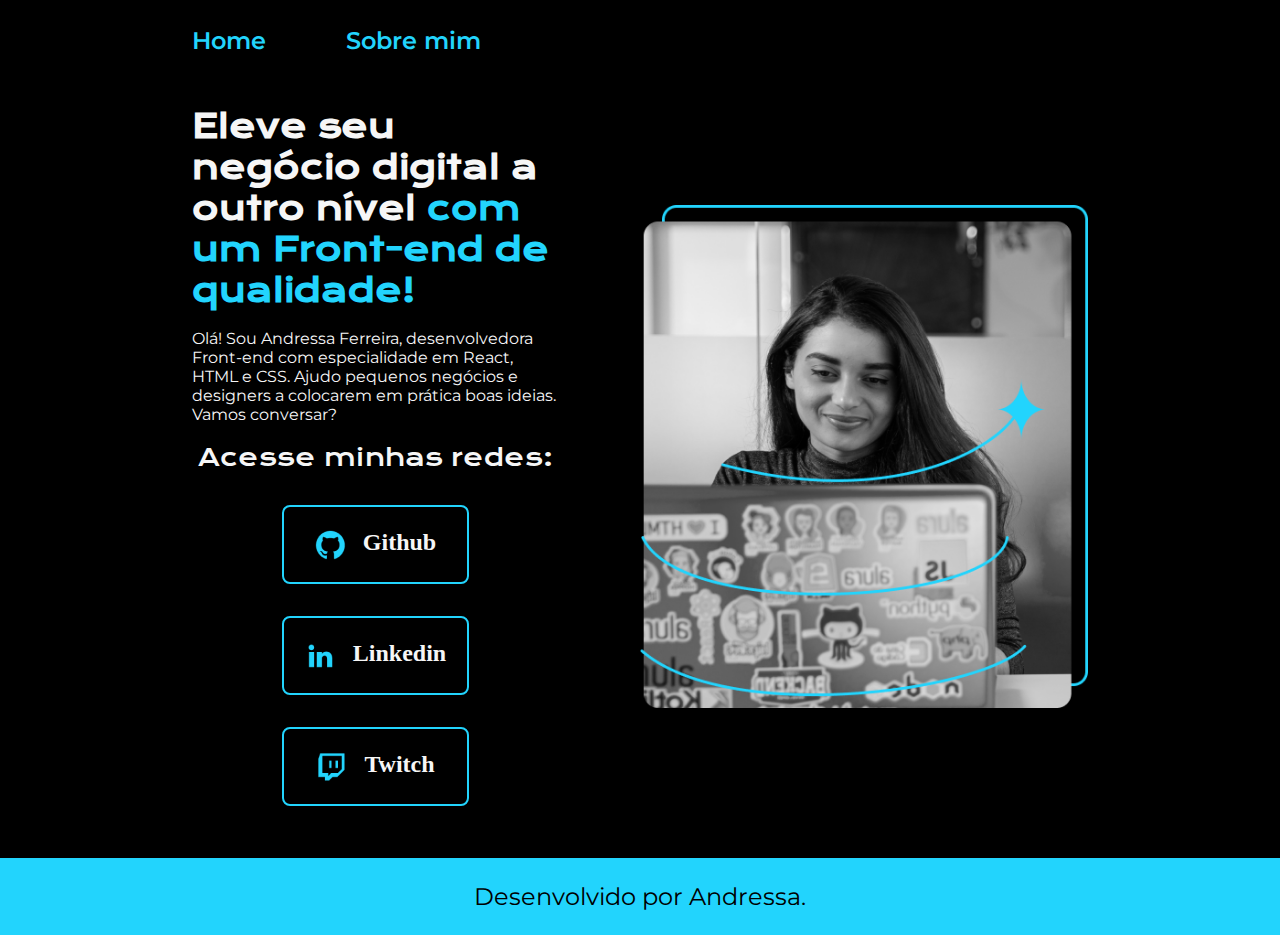
<file: index.html>
<!DOCTYPE html>
<html lang="pt-br">
<head>
    <meta charset="UTF-8">
    <meta name="viewport" content="width=device-width, initial-scale=1.0">
    <title>Portfolio</title>
    <link rel="stylesheet" href="./styles/style.css">
</head>
<body>
    <header class="cabecalho">
        <nav class="cabecalho_menu">
            <a class="cabecalho_menu_link" href="index.html">Home</a>
            <a class="cabecalho_menu_link" href="about.html">Sobre mim</a>
        </nav>
    </header>
    <main class="apresentacao">
        <section class="apresentacao__conteudo">
            <h1 class="apresentacao__conteudo__titulo">Eleve seu negócio digital a outro nível <strong class="titulo-destaque">com um Front-end de qualidade!</strong></h1>
            <p class="apresentacao__conteudo__texto">Olá! Sou Andressa Ferreira, desenvolvedora Front-end com especialidade em React, HTML e CSS. Ajudo pequenos negócios e designers a colocarem em prática boas ideias. Vamos conversar?</p>
            <div class="apresentacao__link">
                <h2 class="apresentacao__link_subtitulo">Acesse minhas redes:</h2>
                <a class="apresentacao__links__navegacao" href="https://github.com/andressafeerreira">
                   <img src="./assets/github.png" alt="">
                    Github
                </a>
                <a class="apresentacao__links__navegacao" href="https://www.linkedin.com/in/andressa-ferreira">
                    <img src="./assets/linkedin.png" alt="">
                     Linkedin
                 </a>
                 <a class="apresentacao__links__navegacao" href="https:twitch.tv">
                    <img src="./assets/twitch.png" alt="">
                     Twitch
                 </a>
            </div>
         </section>
        <img class="apresentacao__imagem" src="./assets/Imagem.png" alt="Foto da Andressa Ferreira programando.">
    </main>
    <footer class="rodape">
        <p>Desenvolvido por Andressa.</p>
    </footer>
</body>
</html>
</file>
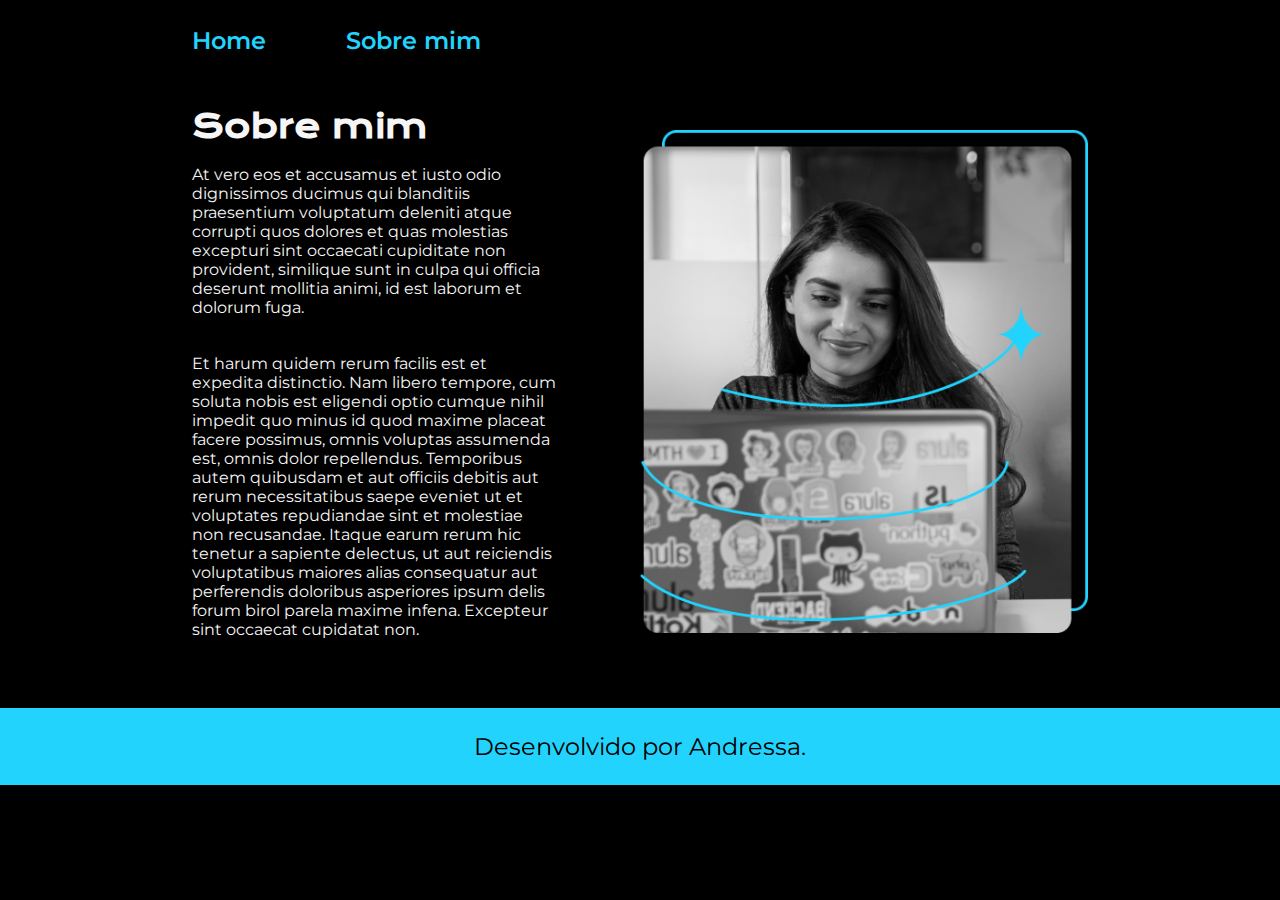
<file: about.html>
<!DOCTYPE html>
<html lang="ptbr-">
<head>
    <meta charset="UTF-8">
    <meta name="viewport" content="width=device-width, initial-scale=1.0">
    <title>Sobre mim</title>
    <link rel="stylesheet" href="./styles/style.css">
</head>
<body>
    <header class="cabecalho">
        <nav class="cabecalho_menu">
            <a class="cabecalho_menu_link" href="index.html">Home</a>
            <a class="cabecalho_menu_link" href="about.html">Sobre mim</a>
        </nav>
    </header>
   <main class="apresentacao">
        <section class="apresentacao__conteudo">
            <h1 class="apresentacao__conteudo__titulo">Sobre mim</h1>
            <p class="apresentacao__conteudo__texto">At vero eos et accusamus et iusto odio dignissimos ducimus qui blanditiis praesentium voluptatum deleniti atque corrupti quos dolores et quas molestias excepturi sint occaecati cupiditate non provident, similique sunt in culpa qui officia deserunt mollitia animi, id est laborum et dolorum fuga.</p>
            <p class="apresentacao__conteudo__texto">Et harum quidem rerum facilis est et expedita distinctio. Nam libero tempore, cum soluta nobis est eligendi optio cumque nihil impedit quo minus id quod maxime placeat facere possimus, omnis voluptas assumenda est, omnis dolor repellendus. Temporibus autem quibusdam et aut officiis debitis aut rerum necessitatibus saepe eveniet ut et voluptates repudiandae sint et molestiae non recusandae. Itaque earum rerum hic tenetur a sapiente delectus, ut aut reiciendis voluptatibus maiores alias consequatur aut perferendis doloribus asperiores ipsum delis forum birol parela maxime infena. Excepteur sint occaecat cupidatat non. 
            </p>
        </section>
        <img class="apresentacao__imagem" src="./assets/Imagem.png" alt="Foto da Andressa Ferreira programando.">
   </main>
   <footer class="rodape">
    <p>Desenvolvido por Andressa.</p>
    </footer>
</body>
</html>
</file>
<file: styles/style.css>
@import url('https://fonts.googleapis.com/css2?family=Inter:wght@300;500&family=Krona+One&display=swap');

@import url('https://fonts.googleapis.com/css2?family=Inter:wght@300;500&family=Krona+One&family=Montserrat&display=swap');

@import url('https://fonts.googleapis.com/css2?family=Inter:wght@300;500&family=Krona+One&family=Montserrat:wght@400;600&display=swap');

:root {
    --cor-primaria: #000000;
    --cor-secundaria: #f6f6f6;
    --cor-terciaria: #22d4FD;
    --cor-hover: #272727;

    --fonte-primaria: 'Krona One', sans-serif;
    --fonte-secundaria: 'Montserrat', sans-serif;
}

* {
    margin:0;
    padding:0;
}

body {
    box-sizing: border-box;
    background-color: var(--cor-primaria);
    color: var(--cor-secundaria);
}

.cabecalho {
    padding: 2% 0% 0% 15%;
}

.cabecalho_menu {
    display: flex; 
    gap: 80px;
}

.cabecalho_menu_link {
    font-family: var(--fonte-secundaria);
    font-size: 1.5rem;
    font-weight: 600;
    color: var(--cor-terciaria);
    text-decoration: none;
}

.titulo-destaque {
    color: var(--cor-terciaria) ;
}

.apresentacao {
    padding: 4% 15%;
    display: flex;
    align-items: center;
    justify-content: space-between;
    gap: 82px;
}

.apresentacao__conteudo {
    width: 50%;
    display: flex;
    flex-direction: column;
    gap: 40px.;
}

.apresentacao__conteudo__titulo{
    font-size: 2,25rem;
    font-family: var(--fonte-primaria);
}

.titulo-destaque {
    color: var(--cor-terciaria);
}

.apresentacao__conteudo__texto {
    font-size: 2,25rem;
    font-family: var(--fonte-secundaria);
    padding: 5% 0%;
}

.apresentacao__link {
    display: flex;
    flex-direction: column;
    justify-content: space-between;
    align-items: center;
    gap: 32px;
}

.apresentacao__link_subtitulo {
    font-family: var(--fonte-primaria);
    font-weight: 400;
    font-size: 1.5rem;
}

.apresentacao__links__navegacao {
    display: flex;
    justify-content: center;
    gap: 16px;
    border: 2px solid var(--cor-terciaria);
    width: 50%;
    text-align: center;
    border-radius: 8px;
    font-size: 1.5rem;
    font-weight: 600;
    padding: 21.5px 0;
    text-decoration: none;
    color: var(--cor-secundaria);
    font-family: var(--cor-secundaria);
}

.apresentacao__links__link:hover {
    background-color: var(--cor-hover);
}

.apresentacao__imagem {
    width: 50%;
}

.rodape {
    padding:  24px;
    color: var(--cor-primaria);
    background-color: var(--cor-terciaria);
    text-align: center;
    font-family: var(--fonte-secundaria);
    font-size: 1.5rem;
    font-weight: 400;
}

@media (max-width: 1200px) {
    .cabecalho{
        padding: 10%;
    }

    .cabecalho_menu {
        justify-content: center;
    }

    .apresentacao {
        flex-direction: column-reverse;
        padding: 5%;
    } 

    .apresentacao__conteudo {
        width: auto;
    }
}
</file>
